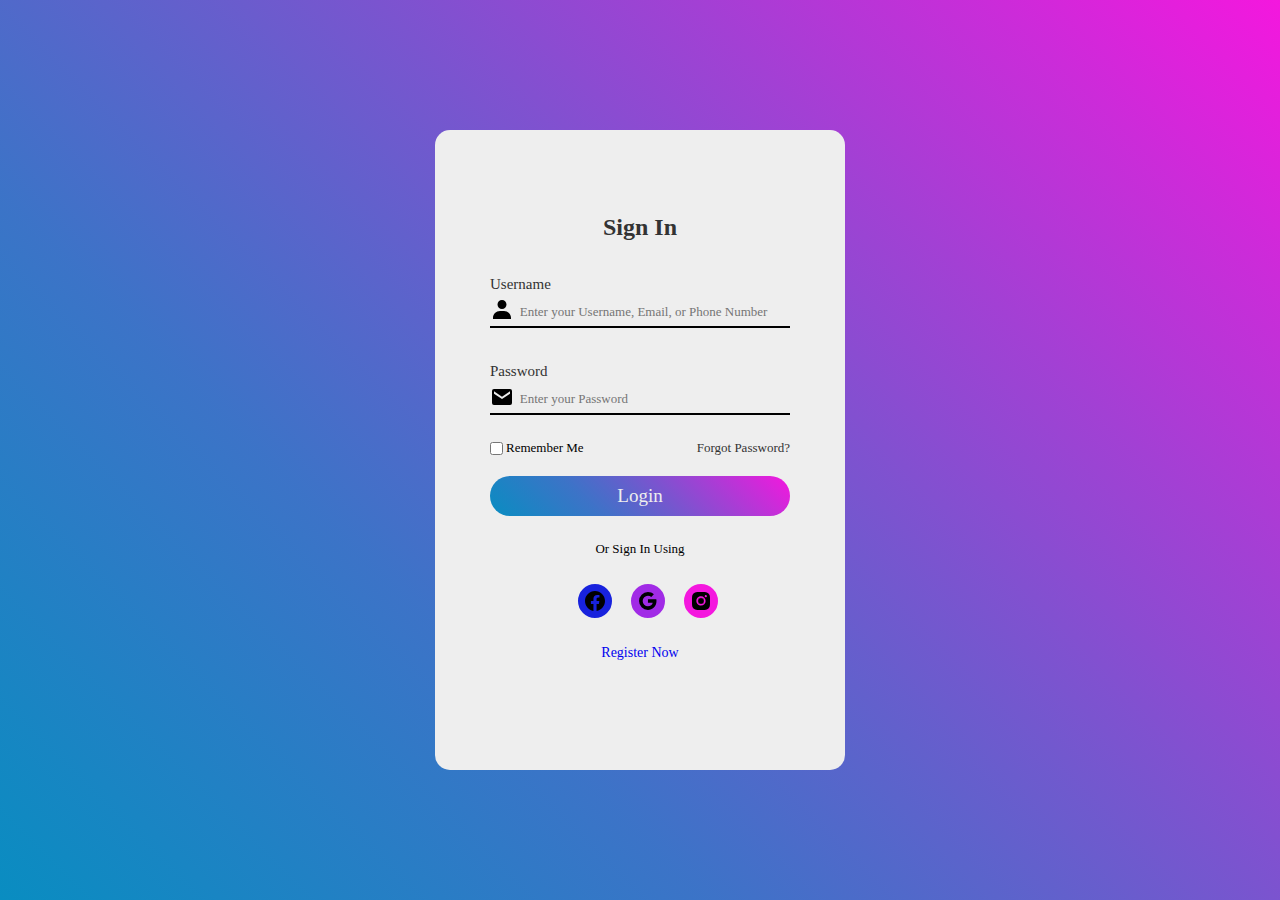
<file: index.html>
<!DOCTYPE html>
<html lang="en">
<head>
    <meta charset="UTF-8">
    <meta name="viewport" content="width=device-width, initial-scale=1.0">
    <title>Document</title>
    <link rel="stylesheet" href="style.css">
</head>
<body>
    <div class="container">    
        <div class="Form login-form">
            <h2>Sign In</h2>
            <form action="#">
                <div class="input-box">
                    <img src="user.png">
                    <label for="#">Username</label>
                    <input type="text" placeholder="Enter your Username, Email, or Phone Number">
                </div>
                <div class="input-box">
                    <img src="envelope.png">
                    <label for="#">Password</label>
                    <input type="password" placeholder="Enter your Password">
                </div>
                <div class="forgot-section">
                    <span><input type="checkbox" name="" id="checked">Remember Me</span>
                    <span><a href="#">Forgot Password?</a></span>
                </div>
                <button class="btn">Login</button>
            </form>
            <p>Or Sign In Using</p>
            <div class="social-media">
                <img src="facebook.png">
                <img src="google.png">
                <img src="instagram.png">
            </div>
            <p class="RegisteBtn RegiBtn"><a href="registration.html">Register Now</a></p>
        </div>
    </div>
    <script src="script.js"></script>
</body>
</html>
</file>
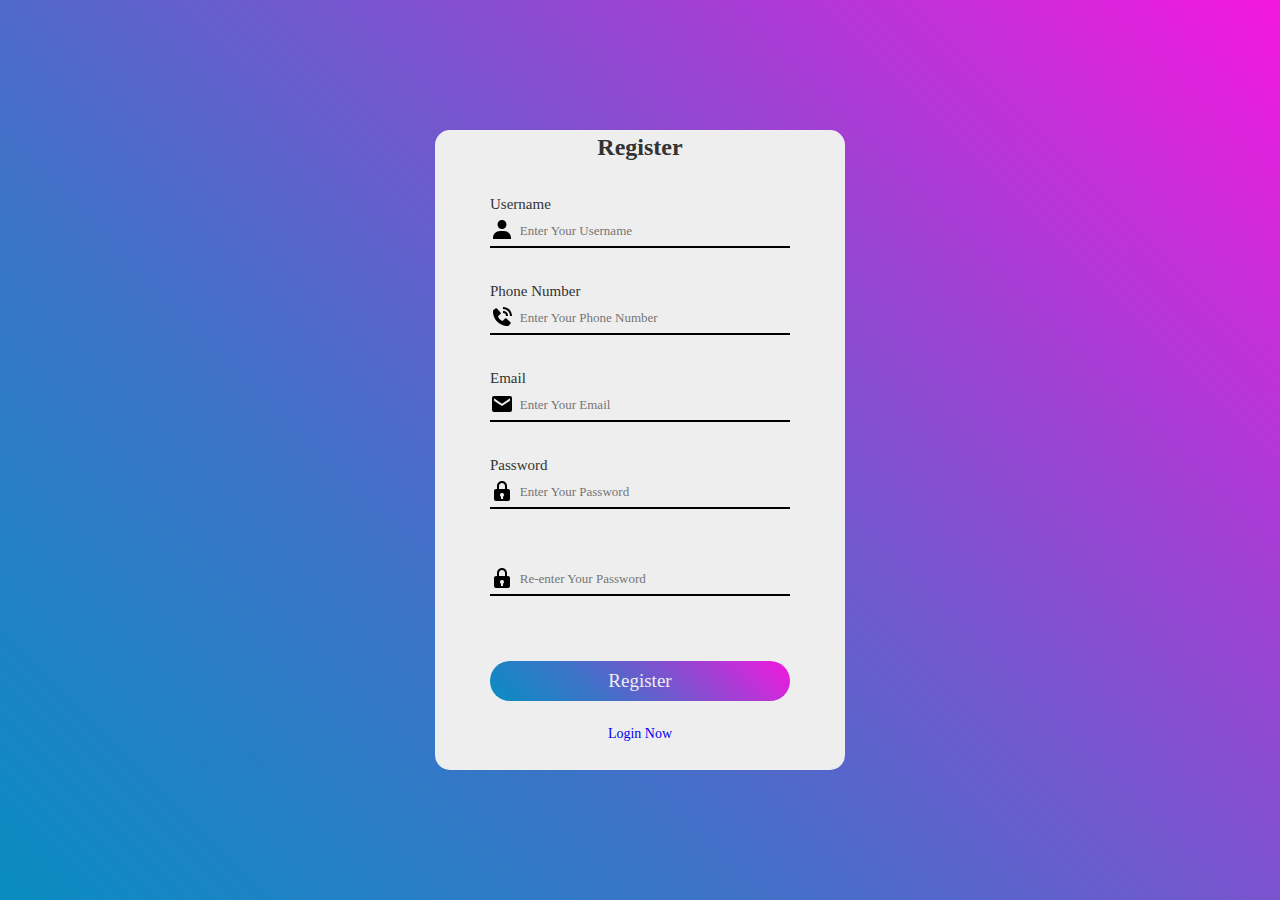
<file: registration.html>
<!DOCTYPE html>
<html lang="en">
<head>
    <meta charset="UTF-8">
    <meta name="viewport" content="width=device-width, initial-scale=1.0">
    <title>Document</title>
    <link rel="stylesheet" href="style.css">
</head>
<body>
    <div class="Form Register-form">
        <h2>Register</h2>
        <form action="#">
            <div class="input-box">
                <img src="user.png">
                <label for="#">Username</label>
                <input type="text" placeholder="Enter Your Username"> 
            </div>
            <div class="input-box">
                <img src="phone.png">
                <label for="#">Phone Number</label>
                <input type="number" placeholder="Enter Your Phone Number"> 
            </div>
            <div class="input-box">
                <img src="envelope.png">
                <label for="#">Email</label>
                <input type="email" placeholder="Enter Your Email"> 
            </div>
            <div class="input-box">
                <img src="lock.png">
                <label for="#">Password</label>
                <input type="password" placeholder="Enter Your Password">
            </div>
            <div class="input-box">
                <img src="lock.png">
                <label for="#>Confirm Password"></label> 
                <input type="password" placeholder="Re-enter Your Password">
            </div>
            <button class="btn">Register</button>
        </form>
        <p class="RegisteBtn RegiBtn"><a href="index.html">Login Now</a></p>
    </div>
    <script src="script.js"></script>
</body>
</html>
</file>
<file: style.css>
@import url(https://fonts.google.com/);
*{
    margin: 0;
    padding: 0;
    font-family: 'poppins';
}
body{
    display: flex;
    justify-content: center;
    align-items: center;
    min-height: 100vh;
    background: linear-gradient(45deg,#098dc1,60%,#f417de);
}  
.container{
    height: 640px;
    width: 410px;
    background: #eee;
    border-radius: 15px;
    display: flex;
    justify-content: center;
    align-items: center;
    flex-direction: column;
    overflow: hidden;
    position: relative;
}
.Form{
    display: flex;
    justify-content: center;
    align-items: center;
    flex-direction: column;
}
.login-form{
    position: absolute;
    transform: translateX(0px);
    transition: .5s ease;
}
.login-form.active{
    transform: translateX(-410px);
}
.Register-form{
    height: 640px;
    width: 410px;
    justify-content: center;
    align-items: center;
    overflow: hidden;
    position: relative;
    transition: .5s ease;
    background: #eee;
    border-radius: 15px;
    flex-direction: column;
    display: flex;
}
h2{
    color: #333;
}
.input-box{
    margin: 45px 0;
    height: 40px;
    width: 300px;
    border-bottom: 2px solid rgba(0, 0, 0, 5);
    position: relative;
}
.input-box input{
    width: 99%;
    height: 100%;
    float: right;
    border: none;
    outline: none;
    font-size: 15px;
    color: rgb(0, 0, 9);
    padding: 5px 0;
    background: transparent;
    transform: translateX(9%);
}
.input-box label{
    position: absolute;
    left: 0;
    transform: translateY(-56%);
    font-size: 15px;
    font-weight: 500;
    color: #333;
}
.input-box img{
    position: absolute;
    left: 0;
    transform: translateY(50%);
    color: rgba(0, 0, 0, 5);
}
input::placeholder{
    font-size: 13px;
}
input#checked{
    margin-right: 3px;
}
.LoginBtn a{
    text-decoration: none;
}
.forgot-section{
    display: flex;
    justify-content: space-between;
    width: 100%;
    margin-top: -20px;
}
.forgot-section span{
    display: flex;
    justify-content: center;
    align-items: center;
    font-size: 13px;
}
.forgot-section span a{
    color: #333;
    text-decoration: none;
}
.btn{
    width: 100%;
    height: 40px;
    margin-top: 20px;
    border-radius: 50px;
    border: none;
    outline: none;
    background: linear-gradient(45deg,#098dc1,60%,#f417de);
    font-size: 19px;
    font-weight: 500;
    color: #eee;
    position: relative;
    cursor: pointer;
    z-index: 1;
    overflow: hidden;
}
.btn::before{
    content: "";
    position: absolute;
    left: 0;
    top: 0;
    height: 100%;
    width: 00%;
    background: linear-gradient(45deg,#f417de,60%,#098dc1);
    transition: .5s ease;
    z-index: -1;
}
.btn:hover{
    color: #eee;
}
.btn:hover:before{
    width: 100%;
}
p{
    color: rgba(0, 0, 0, 5);
    font-size: 13px;
    font-weight: 500;
    margin: 25px 0;
}
.social-media{
    display: flex;
}
.social-media img{
    margin-left: 15px;
    padding: 5px;
    cursor: pointer;
    transition: .3s;
}
.social-media img:nth-child(1){
    color: #eee;
    background:#1822dd;
    border-bottom: 50%;
    border: 2px solid #eee;
    border-radius: 50px;
}
.social-media img:nth-child(1):hover{
    background: #eee;
    color: #1822dd;
    border: 2px solid #1822dd;
}
.social-media img:nth-child(2){
    color: #eee;
    background: #a12be6;
    border-bottom: 50%;
    border: 2px solid #eee;
    border-radius: 50px;
}
.social-media img:nth-child(2):hover{
    background: #eee;
    color: #a12be6;
    border: 2px solid #a12be6;
}
.social-media img:nth-child(3){
    color: #eee;
    background: #f417de;
    border-bottom: 50%;
    border: 2px solid #eee;
    border-radius: 50px;
}
.social-media img:nth-child(3):hover{
    background: #eee;
    color: #f417de;
    border: 2px solid #f417de;
}
.RegisteBtn a{
    text-decoration: none;
    font-size: 14px;
}
</file>
